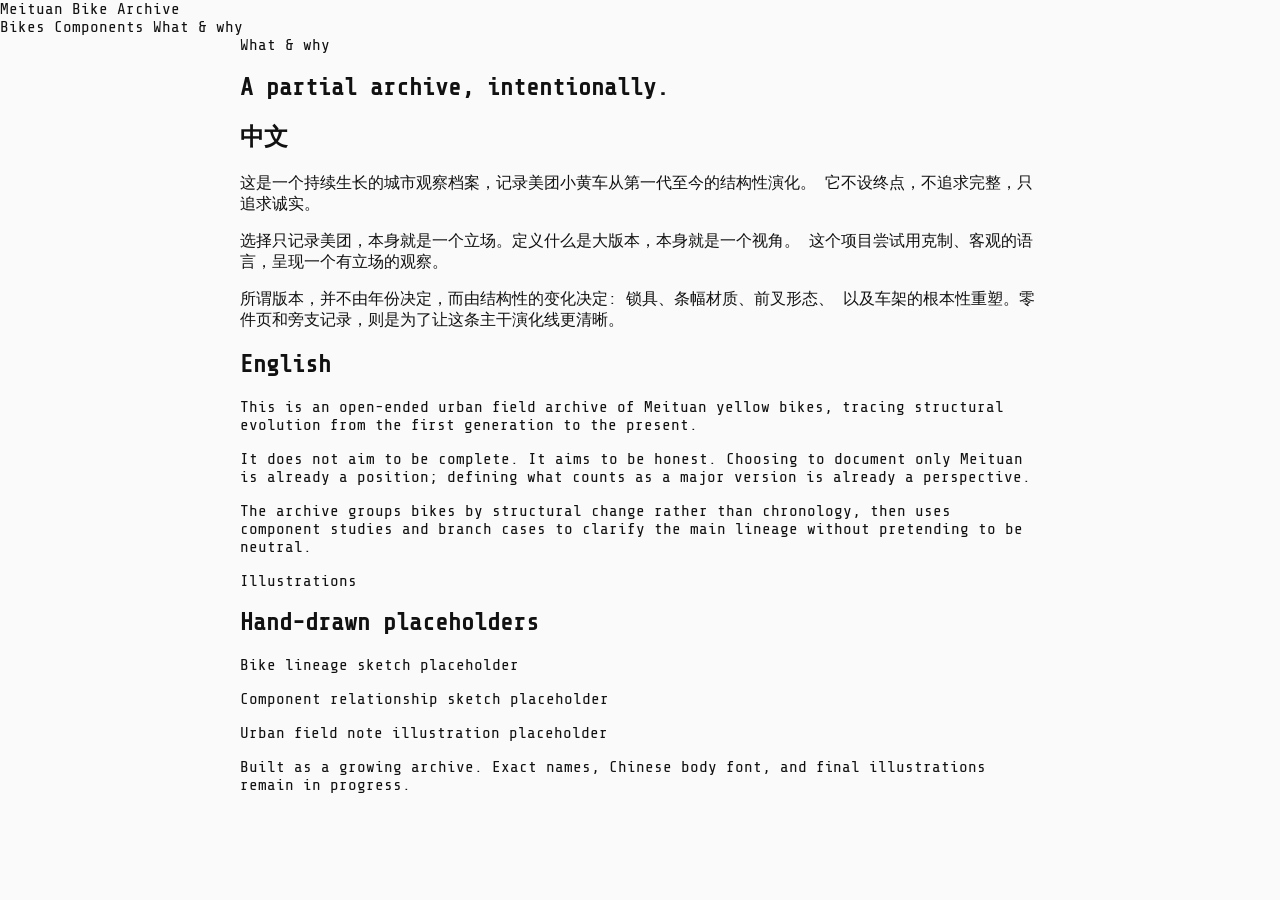
<file: about.html>
<!DOCTYPE html>
<html lang="en">
<head>
  <meta charset="UTF-8">
  <meta name="viewport" content="width=device-width, initial-scale=1.0">
  <title>What &amp; why - Meituan Bike Archive</title>
  <link rel="preconnect" href="https://fonts.googleapis.com">
  <link rel="preconnect" href="https://fonts.gstatic.com" crossorigin>
  <link href="https://fonts.googleapis.com/css2?family=Share+Tech+Mono&display=swap" rel="stylesheet">
  <link rel="stylesheet" href="styles.css">
</head>
<body>
  <div class="page-shell">
    <aside class="sidebar" aria-label="Primary">
      <a class="logo" href="index.html" aria-label="Meituan Bike Archive home">
        <span class="logo-mark" aria-hidden="true">
          <span class="logo-wheel logo-wheel-left"></span>
          <span class="logo-wheel logo-wheel-right"></span>
          <span class="logo-frame"></span>
          <span class="logo-seat"></span>
          <span class="logo-handle"></span>
        </span>
        <span class="logo-text">Meituan Bike Archive</span>
      </a>

      <nav class="nav">
        <a class="nav-link" href="index.html">Bikes</a>
        <a class="nav-link" href="components.html">Components</a>
        <a class="nav-link is-active" href="about.html">What &amp; why</a>
      </nav>
    </aside>

    <main class="content about-content">
      <section class="about-layout" aria-labelledby="about-title">
        <div class="about-copy-column">
          <div class="about-heading">
            <div class="section-kicker">What &amp; why</div>
            <h1 class="section-title" id="about-title">A partial archive, intentionally.</h1>
          </div>

          <div class="about-copy-block">
            <h2 class="about-subtitle">中文</h2>
            <p class="about-paragraph">
              这是一个持续生长的城市观察档案，记录美团小黄车从第一代至今的结构性演化。
              它不设终点，不追求完整，只追求诚实。
            </p>
            <p class="about-paragraph">
              选择只记录美团，本身就是一个立场。定义什么是大版本，本身就是一个视角。
              这个项目尝试用克制、客观的语言，呈现一个有立场的观察。
            </p>
            <p class="about-paragraph">
              所谓版本，并不由年份决定，而由结构性的变化决定: 锁具、条幅材质、前叉形态、
              以及车架的根本性重塑。零件页和旁支记录，则是为了让这条主干演化线更清晰。
            </p>
          </div>

          <div class="about-copy-block">
            <h2 class="about-subtitle">English</h2>
            <p class="about-paragraph">
              This is an open-ended urban field archive of Meituan yellow bikes, tracing structural evolution
              from the first generation to the present.
            </p>
            <p class="about-paragraph">
              It does not aim to be complete. It aims to be honest. Choosing to document only Meituan is
              already a position; defining what counts as a major version is already a perspective.
            </p>
            <p class="about-paragraph">
              The archive groups bikes by structural change rather than chronology, then uses component studies
              and branch cases to clarify the main lineage without pretending to be neutral.
            </p>
          </div>
        </div>

        <aside class="about-illustration-column" aria-labelledby="illustrations-title">
          <div class="about-illustration-header">
            <div class="section-kicker">Illustrations</div>
            <h2 class="about-subtitle about-subtitle-plain" id="illustrations-title">Hand-drawn placeholders</h2>
          </div>

          <div class="illustration-stack">
            <article class="illustration-placeholder">
              <div class="illustration-art illustration-art-bike" aria-hidden="true"></div>
              <p class="illustration-caption">Bike lineage sketch placeholder</p>
            </article>

            <article class="illustration-placeholder">
              <div class="illustration-art illustration-art-parts" aria-hidden="true"></div>
              <p class="illustration-caption">Component relationship sketch placeholder</p>
            </article>

            <article class="illustration-placeholder">
              <div class="illustration-art illustration-art-city" aria-hidden="true"></div>
              <p class="illustration-caption">Urban field note illustration placeholder</p>
            </article>
          </div>
        </aside>
      </section>

      <footer class="footer">
        <p class="footer-copy">
          Built as a growing archive. Exact names, Chinese body font, and final illustrations remain in progress.
        </p>
      </footer>
    </main>
  </div>
</body>
</html>
</file>
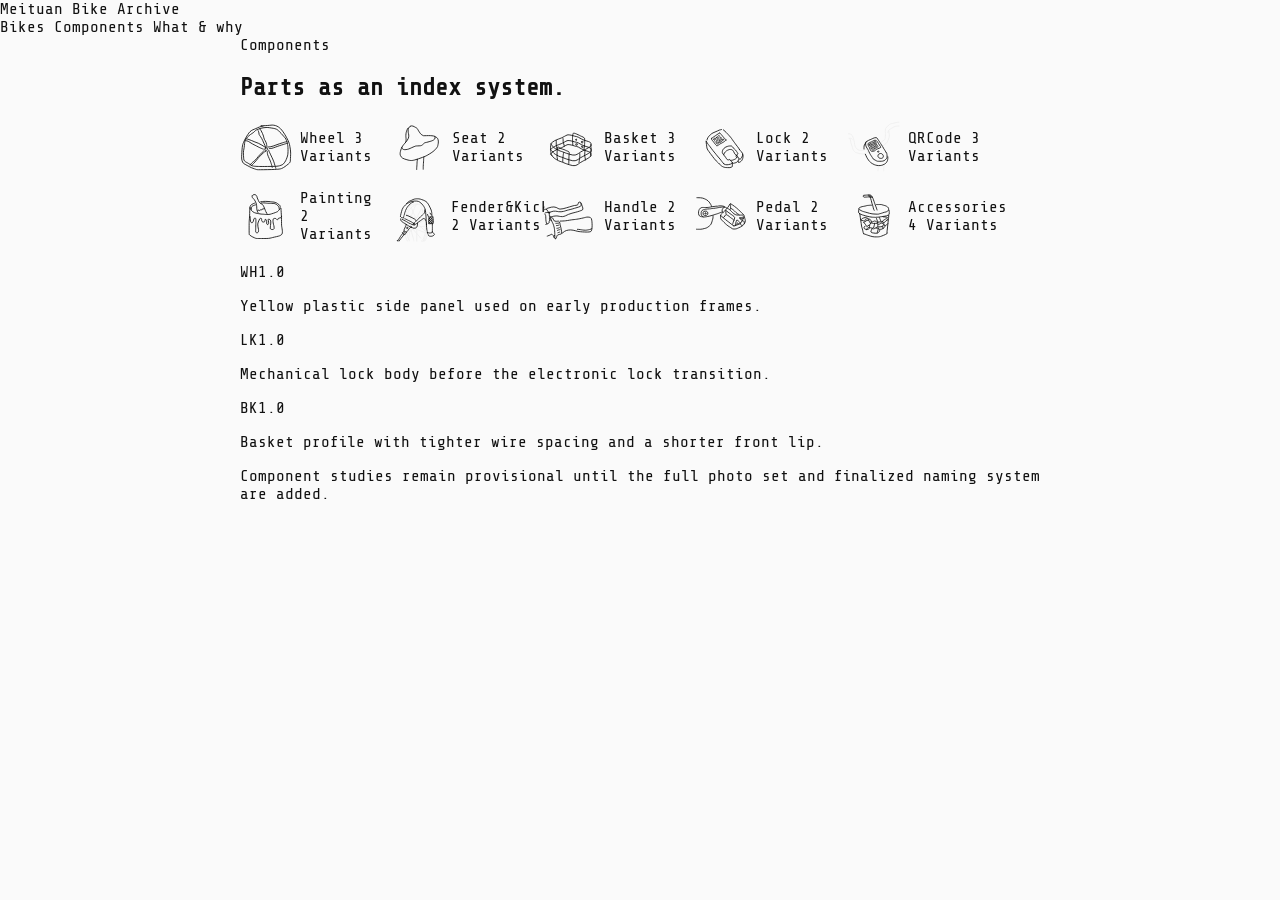
<file: components.html>
<!DOCTYPE html>
<html lang="en">
<head>
  <meta charset="UTF-8">
  <meta name="viewport" content="width=device-width, initial-scale=1.0">
  <title>Components - Meituan Bike Archive</title>
  <link rel="preconnect" href="https://fonts.googleapis.com">
  <link rel="preconnect" href="https://fonts.gstatic.com" crossorigin>
  <link href="https://fonts.googleapis.com/css2?family=Share+Tech+Mono&display=swap" rel="stylesheet">
  <link rel="stylesheet" href="styles.css">
</head>
<body>
  <div class="page-shell">
    <aside class="sidebar" aria-label="Primary">
      <a class="logo" href="index.html" aria-label="Meituan Bike Archive home">
        <span class="logo-mark" aria-hidden="true">
          <span class="logo-wheel logo-wheel-left"></span>
          <span class="logo-wheel logo-wheel-right"></span>
          <span class="logo-frame"></span>
          <span class="logo-seat"></span>
          <span class="logo-handle"></span>
        </span>
        <span class="logo-text">Meituan Bike Archive</span>
      </a>

      <nav class="nav">
        <a class="nav-link" href="index.html">Bikes</a>
        <a class="nav-link is-active" href="components.html">Components</a>
        <a class="nav-link" href="about.html">What &amp; why</a>
      </nav>
    </aside>

    <main class="content">
      <section class="components-preview" aria-labelledby="components-title">
        <div class="section-heading section-heading-inline">
          <div class="section-kicker">Components</div>
          <h1 class="section-title section-title-secondary" id="components-title">Parts as an index system.</h1>
        </div>

        <div class="component-grid">
          <article class="component-card">
            <img class="component-icon" src="assets/icons/icon-wheel.svg" alt="Wheel icon">
            <div class="component-meta">
              <span class="component-title">Wheel</span>
              <span class="component-count">3 Variants</span>
            </div>
          </article>
          <article class="component-card">
            <img class="component-icon" src="assets/icons/icon-painting.svg" alt="Painting icon">
            <div class="component-meta">
              <span class="component-title">Painting</span>
              <span class="component-count">2 Variants</span>
            </div>
          </article>
          <article class="component-card">
            <img class="component-icon" src="assets/icons/icon-seat.svg" alt="Seat icon">
            <div class="component-meta">
              <span class="component-title">Seat</span>
              <span class="component-count">2 Variants</span>
            </div>
          </article>
          <article class="component-card">
            <img class="component-icon" src="assets/icons/icon-fender-kickstand.svg" alt="Fender and kickstand icon">
            <div class="component-meta">
              <span class="component-title">Fender&amp;Kickstand</span>
              <span class="component-count">2 Variants</span>
            </div>
          </article>
          <article class="component-card">
            <img class="component-icon" src="assets/icons/icon-basket.svg" alt="Basket icon">
            <div class="component-meta">
              <span class="component-title">Basket</span>
              <span class="component-count">3 Variants</span>
            </div>
          </article>
          <article class="component-card">
            <img class="component-icon" src="assets/icons/icon-handle.svg" alt="Handle icon">
            <div class="component-meta">
              <span class="component-title">Handle</span>
              <span class="component-count">2 Variants</span>
            </div>
          </article>
          <article class="component-card">
            <img class="component-icon" src="assets/icons/icon-lock.svg" alt="Lock icon">
            <div class="component-meta">
              <span class="component-title">Lock</span>
              <span class="component-count">2 Variants</span>
            </div>
          </article>
          <article class="component-card">
            <img class="component-icon" src="assets/icons/icon-pedal.svg" alt="Pedal icon">
            <div class="component-meta">
              <span class="component-title">Pedal</span>
              <span class="component-count">2 Variants</span>
            </div>
          </article>
          <article class="component-card">
            <img class="component-icon" src="assets/icons/icon-qrcode.svg" alt="QR code icon">
            <div class="component-meta">
              <span class="component-title">QRCode</span>
              <span class="component-count">3 Variants</span>
            </div>
          </article>
          <article class="component-card">
            <img class="component-icon" src="assets/icons/icon-accessories.svg" alt="Accessories icon">
            <div class="component-meta">
              <span class="component-title">Accessories</span>
              <span class="component-count">4 Variants</span>
            </div>
          </article>
        </div>

        <div class="variant-preview">
          <article class="variant-card">
            <div class="variant-image"></div>
            <span class="component-version-label">WH1.0</span>
            <p class="variant-copy">Yellow plastic side panel used on early production frames.</p>
          </article>
          <article class="variant-card">
            <div class="variant-image"></div>
            <span class="component-version-label">LK1.0</span>
            <p class="variant-copy">Mechanical lock body before the electronic lock transition.</p>
          </article>
          <article class="variant-card">
            <div class="variant-image"></div>
            <span class="component-version-label">BK1.0</span>
            <p class="variant-copy">Basket profile with tighter wire spacing and a shorter front lip.</p>
          </article>
        </div>
      </section>

      <footer class="footer">
        <p class="footer-copy">
          Component studies remain provisional until the full photo set and finalized naming system are added.
        </p>
      </footer>
    </main>
  </div>
</body>
</html>
</file>
<file: styles.css>
html, body {
  background: #fafafa;
  min-height: 100vh;
  color-scheme: light;
  overscroll-behavior: none;
}

:root {
  --bg: #fafafa;
  --text: #111111;
  --text-dim: #999999;
  --card-bg: #dadada;
  --mono: "Share Tech Mono", "PingFang SC", "Hiragino Sans GB", "Microsoft YaHei", ui-monospace, Menlo, monospace;
  --page-pad: 80px;
}

*, *::before, *::after { box-sizing: border-box; }

html { scroll-behavior: smooth; }

body {
  margin: 0;
  background: var(--bg);
  color: var(--text);
  font-family: var(--mono);
}

main, .site-header {
  max-width: clamp(320px, 100%, 800px);
  margin-left: auto;
  margin-right: auto;
}

a { color: inherit; text-decoration: none; }

/* ── Header ── */
.site-header {
  display: flex;
  flex-direction: column;
  align-items: center;
  padding: 48px var(--page-pad) 0;
  gap: 12px;
}

#bikes.section {
  padding-top: 48px;
  padding-bottom: 28px;
}

#components.section {
  padding-top: 8px;
  padding-bottom: 28px;
}

#qa.section {
  padding-top: 8px;
}

.site-logo {
  width: 72px;
  height: auto;
}

.site-title {
  font-size: 13px;
  letter-spacing: 0.12em;
  text-transform: uppercase;
}

.site-nav {
  display: flex;
  gap: 40px;
  margin-top: 8px;
}

.site-nav a {
  font-size: 13px;
  letter-spacing: 0.08em;
  color: var(--text-dim);
}

.site-nav a:hover { color: var(--text); }

/* ── Sections ── */
.section {
  padding: 64px var(--page-pad);
}

.section-label {
  margin: 0 0 40px;
  font-size: 28px;
  font-weight: 400;
}

#components .section-label,
#qa .section-label {
  font-size: 14px;
  margin-bottom: 16px;
  font-weight: 600;
}

.qa-list {
  display: flex;
  flex-direction: column;
  gap: 24px;
  max-width: clamp(280px, 90%, 560px);
}

.qa-item .qa-q {
  margin: 0 0 8px;
  font-size: 11px;
  font-weight: 600;
  line-height: 1.5;
  color: #111;
}

.qa-item .qa-a {
  margin: 0;
  font-size: 11px;
  font-weight: 400;
  letter-spacing: 0.05em;
  line-height: 1.6;
  color: #111;
}

/* ── Carousel ── */
.carousel {
  display: flex;
  gap: 12px;
  overflow-x: auto;
  overflow-y: hidden;
  padding-bottom: 8px;
  scroll-snap-type: x proximity;
  scrollbar-width: none;
}
.carousel::-webkit-scrollbar { display: none; }

/* ── Bike card ── */
.bike-card {
  flex: 0 0 144px;
  scroll-snap-align: start;
}

.bike-card[data-v="V0.2"] {
  opacity: 0;
  scroll-snap-align: none;
}

.bike-card.branch { opacity: 0.6; }

.bike-img {
  aspect-ratio: 1 / 1;
  background: var(--card-bg);
  overflow: hidden;
  margin-bottom: 8px;
}

.bike-img img {
  width: 100%;
  height: 100%;
  object-fit: cover;
  display: block;
}

.version-tag {
  display: inline-block;
  font-size: 10px;
  font-weight: 400;
  letter-spacing: 0.1em;
  padding: 1px 3px;
  border: 1px solid #111;
  margin-bottom: 8px;
  font-family: var(--mono);
}

.version-tag.outline {
  background: transparent;
  color: var(--text);
  border: 1px solid var(--text);
}

.bike-desc {
  margin: 0;
  font-size: 10px;
  font-weight: 400;
  letter-spacing: 0.05em;
  line-height: 1.5;
  color: #111;
}

.bike-card .bike-desc {
  display: -webkit-box;
  line-clamp: 3;
  -webkit-line-clamp: 3;
  -webkit-box-orient: vertical;
  overflow: hidden;
}

/* ── Component grid (横向滚动 carousel, 2 行) ── */
.component-grid {
  display: grid;
  grid-auto-flow: column;
  grid-template-rows: repeat(2, auto);
  grid-auto-columns: 120px;
  column-gap: 32px;
  row-gap: 16px;
  overflow-x: auto;
  overflow-y: hidden;
  padding-bottom: 8px;
  scroll-snap-type: x proximity;
  scrollbar-width: none;
  margin-bottom: 12px;
}
.component-grid::-webkit-scrollbar { display: none; }

.component-card {
  display: flex;
  align-items: center;
  gap: 8px;
  scroll-snap-align: start;
}

.component-card .comp-text {
  display: flex;
  flex-direction: column;
  align-items: flex-start;
}

.component-card.is-active .comp-name::before {
  content: "";
  display: inline-block;
  width: 4px;
  height: 4px;
  border-radius: 50%;
  background: #111;
  margin-right: 6px;
  vertical-align: middle;
}

.component-card img {
  width: 52px;
  height: 52px;
  object-fit: contain;
}

.comp-name {
  font-size: 11px;
  letter-spacing: 0.04em;
  display: block;
  white-space: nowrap;
}

.comp-count {
  font-size: 11px;
  color: var(--text-dim);
  display: block;
  margin-top: 2px;
}

/* ── Variant card ── */
.variant-card {
  flex: 0 0 88px;
  scroll-snap-align: start;
}

.variant-img {
  width: 88px;
  height: 88px;
  background: var(--card-bg);
  overflow: hidden;
  margin-bottom: 14px;
}

.variant-img img {
  width: 100%;
  height: 100%;
  object-fit: cover;
  display: block;
}

/* ── About ── */
.about-text {
  max-width: 560px;
}

.about-text p {
  margin: 0 0 20px;
  font-size: 14px;
  line-height: 1.7;
}

/* ── Footer ── */
.site-footer {
  max-width: clamp(320px, 100%, 800px);
  margin-left: auto;
  margin-right: auto;
  padding: 32px var(--page-pad) 48px;
}

.contribute-link {
  display: inline-block;
  font-size: 14px;
  font-weight: 600;
  color: #998CFF;
  text-decoration: underline;
  cursor: pointer;
}

.site-footer p {
  margin: 0;
  font-size: 11px;
  letter-spacing: 0.08em;
  text-transform: uppercase;
  color: var(--text-dim);
}

/* ── Responsive ── */
@media (max-width: 900px) {
  :root { --page-pad: 24px; }
}

@media (max-width: 600px) {
  .site-nav { gap: 24px; }
}

/* ── Upload modal ── */
.upload-backdrop {
  position: fixed;
  inset: 0;
  background: rgba(0, 0, 0, 0.2);
  z-index: 110;
  opacity: 0;
  visibility: hidden;
  transition: opacity 0.25s ease, visibility 0s linear 0.25s;
  overflow-y: auto;
}

.upload-backdrop.is-open {
  opacity: 1;
  visibility: visible;
  transition: opacity 0.25s ease, visibility 0s linear 0s;
}

.upload-card {
  position: absolute;
  top: 50%;
  left: 50%;
  transform: translate(-50%, -50%);
  width: clamp(280px, 90vw, 360px);
  aspect-ratio: 360 / 210;
}

.upload-cell {
  position: absolute;
  top: 50%;
  transform: translateY(-50%) rotate(22.5deg);
  width: calc(100% * 210 / 360);
  aspect-ratio: 1 / 1;
  background: #fff;
  clip-path: polygon(
    29.3% 0,
    70.7% 0,
    100% 29.3%,
    100% 70.7%,
    70.7% 100%,
    29.3% 100%,
    0 70.7%,
    0 29.3%
  );
  display: flex;
  align-items: center;
  justify-content: center;
}

.upload-cell-left { left: -2.5px; z-index: 2; }
.upload-cell-right { right: -2.5px; z-index: 1; }

.upload-overlay {
  position: absolute;
  top: 50%;
  transform: translateY(-50%);
  width: calc(100% * 210 / 360);
  aspect-ratio: 1 / 1;
  display: flex;
  flex-direction: column;
  align-items: center;
  justify-content: center;
  padding: 10%;
  box-sizing: border-box;
  z-index: 10;
  pointer-events: none;
}

.upload-overlay-left { left: -2.5px; }
.upload-overlay-right { right: -2.5px; }

.upload-overlay a,
.upload-overlay {
  pointer-events: auto;
}

.upload-qr {
  width: 78%;
  height: auto;
  display: block;
}

.upload-text {
  margin: 0;
  font-size: 12px;
  line-height: 1.5;
  color: #111;
  text-align: center;
  white-space: nowrap;
}

.upload-or {
  margin: 10px 0;
}

.upload-link {
  color: #998CFF;
  text-decoration: underline;
}

/* ── Modal ── */
.modal-backdrop {
  position: fixed;
  inset: 0;
  background: rgba(0,0,0,0.92);
  z-index: 100;
  opacity: 0;
  pointer-events: none;
  transition: opacity 0.25s ease;
  overflow-y: auto;
}

.modal-backdrop.is-open {
  opacity: 1;
  pointer-events: all;
  overflow: hidden;
  touch-action: none;
}

.modal-card {
  position: absolute;
  top: max(0px, calc((100svh - min(541px, 100vw * 541 / 390)) / 2));
  left: 50%;
  transform: translateX(-50%);
  width: min(390px, 100vw);
  min-height: min(541px, calc(100vw * 541 / 390));
  background: #fff;
  display: flex;
  flex-direction: column;
  overflow: hidden;
}

.modal-strip {
  width: 100%;
  aspect-ratio: 1 / 1;
  display: flex;
  overflow-x: scroll;
  scroll-snap-type: x mandatory;
  scrollbar-width: none;
  -webkit-overflow-scrolling: touch;
}

.modal-strip::-webkit-scrollbar { display: none; }

.modal-slide {
  flex: 0 0 100%;
  scroll-snap-align: start;
  display: flex;
  align-items: flex-start;
  justify-content: center;
}

.modal-slide img {
  width: 100%;
  aspect-ratio: 1 / 1;
  object-fit: cover;
  display: block;
}

.modal-info {
  flex: 1;
  padding: clamp(16px, 4vw, 24px) clamp(16px, 4vw, 24px) 32px;
}

.modal-tags {
  display: flex;
  gap: 8px;
  overflow-x: auto;
  scrollbar-width: none;
  -webkit-overflow-scrolling: touch;
  margin-bottom: 20px;
}

.modal-tags::-webkit-scrollbar { display: none; }

.modal-tag {
  flex: 0 0 auto;
  background: none;
  border: 1px solid #111;
  color: #111;
  font-family: var(--mono);
  font-size: 10px;
  font-weight: 400;
  letter-spacing: 0.1em;
  cursor: pointer;
  padding: 2px 4px;
  opacity: 0.35;
}

.modal-tag.is-active {
  background: #111;
  color: #fff;
  opacity: 1;
}

.modal-version {
  display: inline-block;
  font-size: 11px;
  letter-spacing: 0.1em;
  padding: 5px 9px;
  border: 1px solid #111;
  margin-bottom: 14px;
  font-family: var(--mono);
}

.modal-desc {
  margin: 0;
  font-size: 13px;
  line-height: 1.6;
  color: #111;
  font-family: var(--mono);
}

.modal-nav {
  display: flex;
  justify-content: space-between;
  padding: clamp(16px, 4vw, 24px);
}

.modal-nav button {
  background: none;
  border: none;
  color: #111;
  font-family: var(--mono);
  font-size: 13px;
  letter-spacing: 0.06em;
  cursor: pointer;
  padding: 0;
  opacity: 0.6;
}

.modal-nav button:hover { opacity: 1; }

.modal-nav button[hidden] {
  visibility: hidden;
  pointer-events: none;
}
</file>
